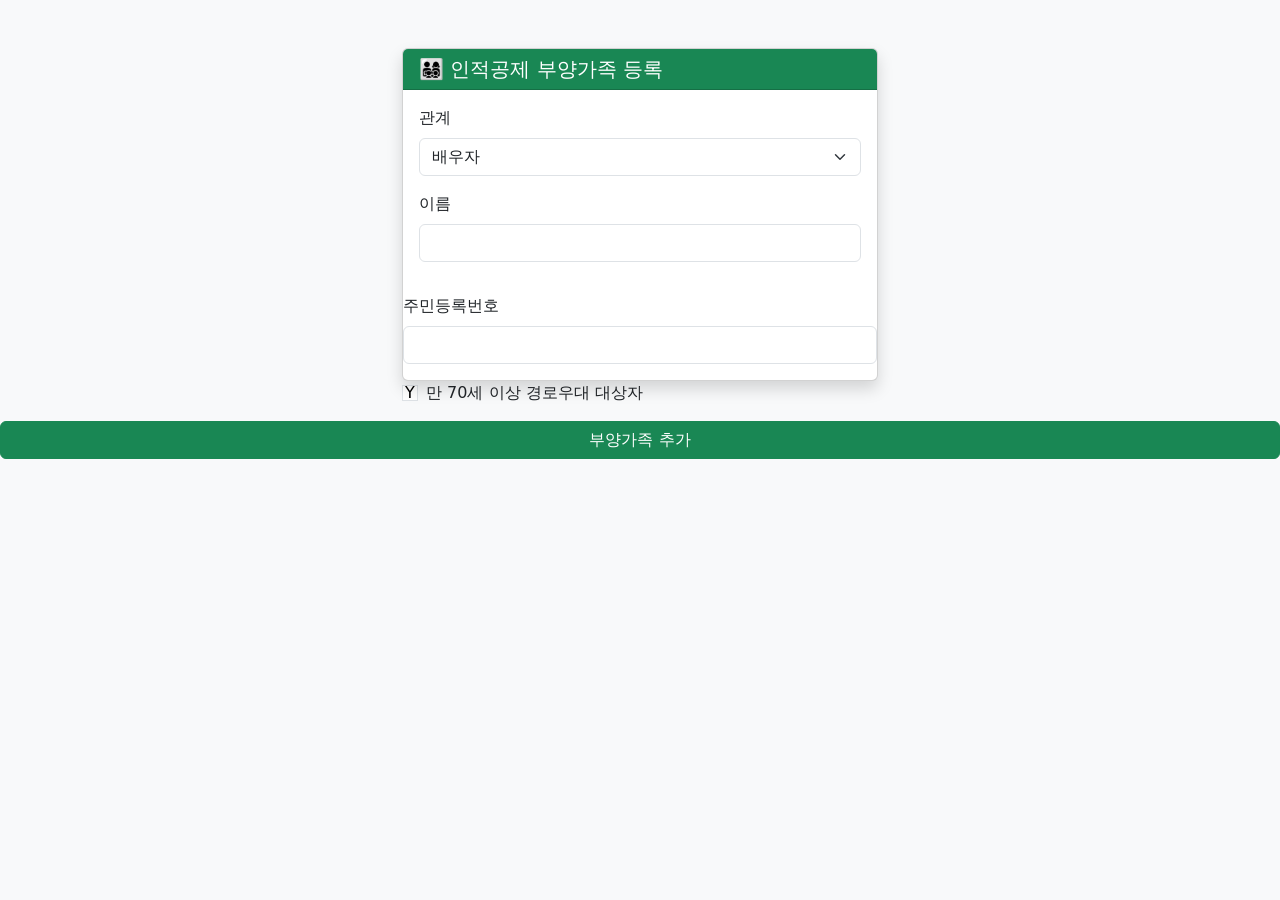
<file: src/main/resources/static/dependent-register.html>
<!DOCTYPE html>
<html lang="ko">
<head>
  <meta charset="UTF-8">
  <meta name="viewport" content="width=device-width, initial-scale=1.0">
  <title>연말정산 - 부양가족 등록</title>
  <link href="https://cdn.jsdelivr.net/npm/bootstrap@5.3.0/dist/css/bootstrap.min.css" rel="stylesheet">
  <script src="https://code.jquery.com/jquery-3.6.0.min.js"></script>
</head>
<body class="bg-light">
  <div class="container mt-5" style="max-width: 500px;">
    <div class="card shadow">
      <div class="card-header bg-success text-white">
        <h5 class="mb-0">👨‍👩‍👧‍👦 인적공제 부양가족 등록</h5>
      </div>
      <div class="card-body">
        <form id="dependentForm">
          <div class="mb-3">
            <label class="form-label">관계</label>
            <select id="relation" class="form-select">
              <option value="배우자">배우자</option>
              <option value="직계비속(자녀)">직계비속(자녀)</option>
              <option value="직계존속(부모)">직계존속(부모)</option>
            </select>
          </div>
          <div class="mb-3">
            <label class="form-label">이름</label>
            <input type="text" id="name" class="form-control" required>
          </div>
          </div>
          <div class="mb-3">
            <label class="form-label">주민등록번호</label>
            <input type="text" id="identityNo" class="form-control" required>
          </div>
          </div>
          <div class="mb-3 form-check">
            <input type="text" id="isPathfinder" class="form-check-input" value="Y">
            <label class="form-check-label">만 70세 이상 경로우대 대상자</label>
          </div>
          </div>
          
          <input type="hidden" id="jobId" value="1234">
          <button type="button" id="btnSubmit" class="btn btn-success w-100">부양가족 추가</button>
        </form>
      </div>
    </div>
  </div>
  <script>
    $(document).ready(function() {
      $('#btnSubmit').click(function() {
        let isChecked = $("#isPathfinder").is(":checked") ? "Y" : "N";

        $.ajax({
          url: '/api/dependent/add',
          type: 'POST',
          data: {
            jobId: $("#jobId").val(),
            relation: $("#relation").val(),
            name: $("#name").val(),
            identityNo: $("#identityNo").val(),
            isPathfinder: isChecked
          },
          success: function(res) {
            alert(res);
            $("#dependentForm")[0].reset();
          },
          error: function() {
            alert("등록 실패");
          }
        })
      })
    })
  </script>
</body>
</html>
</file>
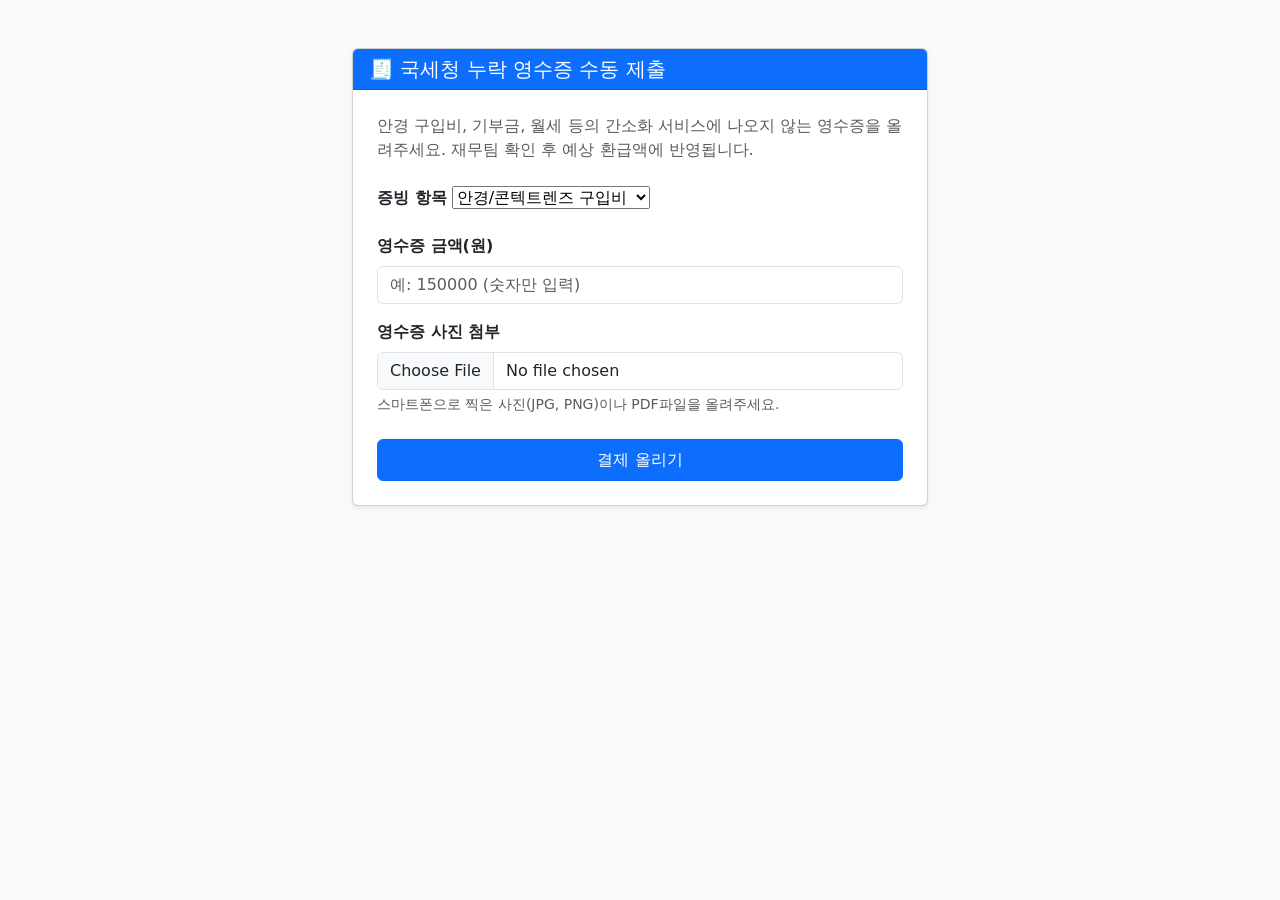
<file: src/main/resources/static/evidence-upload.html>
<!DOCTYPE html>
<html lang="ko">
<head>
  <meta charset="UTF-8">
  <meta name="viewport" content="width=device-width, initial-scale=1.0">
  <title>사내 연말정산 - 수동 영수증 업로드</title>
  <link href="https://cdn.jsdelivr.net/npm/bootstrap@5.3.0/dist/css/bootstrap.min.css" rel="stylesheet">
  <script src="https://code.jquery.com/jquery-3.6.0.min.js"></script>
</head>
<body class="bg-light">
  <div class="container mt-5" style="max-width: 600px;">
    <div class="card shadow-sm">
      <div class="card-header bg-primary text-white">
        <h5 class="card-title mb-0">🧾 국세청 누락 영수증 수동 제출</h5>
      </div>
      <div class="card-body p-4">
        <p class="text-muted mb-4">안경 구입비, 기부금, 월세 등의 간소화 서비스에 나오지 않는 영수증을 올려주세요. 재무팀 확인 후 예상 환급액에 반영됩니다.</p>

        <form id="evidenceForm">
          <div class="mb-3">
            <label for="category" class="form-label fw-bold">증빙 항목</label>
            <select id="category" class="form-selet">
              <option value="안경비">안경/콘텍트렌즈 구입비</option>
              <option value="기부금">기부금 영수증</option>
              <option value="월세">월세 납입 증명서</option>
              <option value="교복비">중/고등학생 교복 구입비</option>
            </select>
          </div>

          <div class="mb-3">
            <label for="amount" class="form-label fw-bold">영수증 금액(원)</label>
            <input type="number" id="amount" class="form-control" placeholder="예: 150000 (숫자만 입력)" required>
          </div>

          <div class="mb-4">
            <label for="receiptImage" class="form-label fw-bold">영수증 사진 첨부</label>
            <input type="file" id="receiptImage" class="form-control" accept="image/*, .pdf" required>
            <div class="form-text">스마트폰으로 찍은 사진(JPG, PNG)이나 PDF파일을 올려주세요.</div>
          </div>

          <input type="hidden" id="empNo" value="EMP_2026_001">
          <input type="hidden" id="jobId" value="1234">

          <button type="button" id="btnSubmitEvidence" class="btn btn-primary w-100 py-2">
            결제 올리기
          </button>
        </form>
      </div>
    </div>
  </div>
  
  <script>
    $(document).ready(function() {
      $("#btnSubmitEvidence").click(function() {
        // 1. 유효성 검사(빈칸 확인)
        if(!$("#amount").val() || !$("#receiptImage").val()) {
          alert("금액과 영수증 사진을 모두 첨부해주세요.");
          return;
        }
        // 2. 폼 데이터 포장(파일 업로드를 위한 FormData 객체 사용)
        let formData = new FormData();
        formData.append("jobId", $("#jobId").val());
        formData.append("category", $("#category").val());
        formData.append("amount", $("#amount").val());
        formData.append("file", $("#receiptImage")[0].files[0]);      // 파일 자체를 저장
        
        // 3. 버튼 비활성화(중복 클릭 방지)
        let $btn = $(this);
        let originalBtnText = $btn.text();
        $btn.prop("disabled", true).text("업로드 중...");

        // 4. Ajax 비동기 통신으로 Spring boot 서버에 데이터 전송
        $.ajax({
          url : "/api/evidence/upload",
          type : "POST",
          data : formData,
          processData : false,      //JQuery 가 데이터를 문자열로 바꾸지 않도록 설정(파일 전송 필수)
          contentType : false,       //브라우저가 알아서 multipart/form-data로 설정하도록 false 지정(파일 전송 필수)

          success: function(response) {
            //서버에서 성공 응답이 왔을 때
            alert("성공적으로 결재가 올라갔습니다!\n상태: " + response);
            $("#evidenceForm")[0].reset();    // 입력 폼 초기화(비워주기)
          },
          error: function(xhr, status, error) {
            //서버에서 에러가 났을 때
            alert("업로드 중 오류가 발생했습니다. 서버 로그를 확인해주세요.")
            console.error("Error: " + error);
          },

          complete: function() {
            //성공하든 실패하든 마지막에 버튼을 원래대로 복구
            $btn.prop("disabled", false).text(originalBtnText);
          }
        });
      });
    });
  </script>
</body>
</html>
</file>
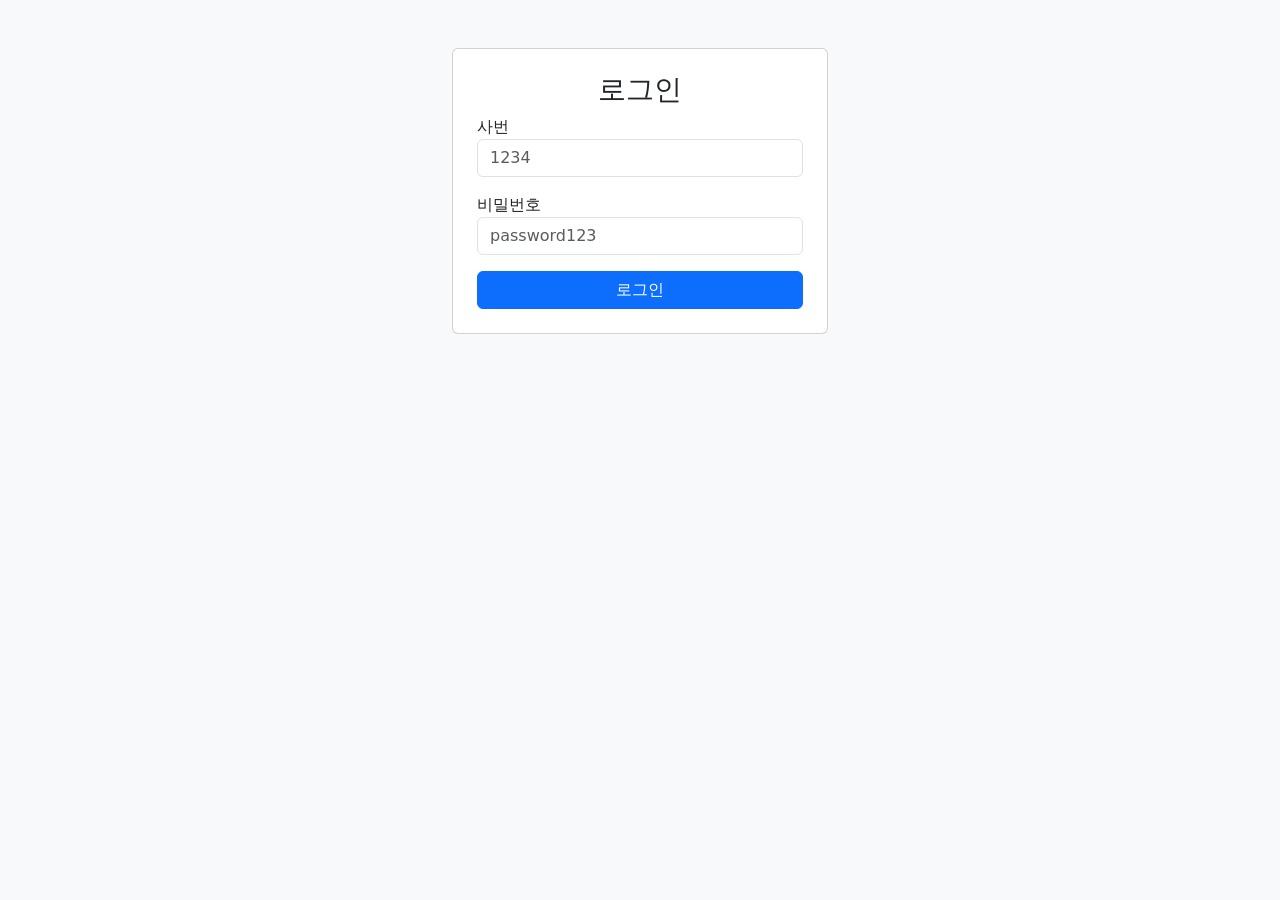
<file: src/main/resources/static/login.html>
<!DOCTYPE html>
<html lang="ko">
<head>
  <meta charset="UTF-8">
  <meta name="viewport" content="width=device-width, initial-scale=1.0">
  <link href="https://cdn.jsdelivr.net/npm/bootstrap@5.3.0/dist/css/bootstrap.min.css" rel="stylesheet">
  <title>사내 연말정산 시스템 - 로그인</title>
</head>
<body class="bg-light">
<div class="container mt-5" style="max-width: 400px;">
  <div class="card p-4">
    <h3 class="text-center">로그인</h3>
    <div class="mb-3">
      <label>사번</label>
      <input type="text" id="jobId" class="form-control" placeholder="1234">
    </div>
    <div class="mb-3">
      <label>비밀번호</label>
      <input type="password" id="password" class="form-control" placeholder="password123">
    </div>
    <button onclick="login()" class="btn btn-primary w-100">로그인</button>
  </div>
</div>

<script src="https://code.jquery.com/jquery-3.6.0.min.js"></script>
<script>
  function login() {
    const loginData = {
      jobId: $('#jobId').val(),
      password: $('#password').val()
    };

    $.ajax({
      url: '/api/login',
      method: 'POST',
      contentType: 'application/json',
      data: JSON.stringify(loginData),
      success: function(response) {
        //서버가 준 토큰을 브라우저 저장소(localStorage)에 저장
        localStorage.setItem("jwtToken", response.token);
        alert("로그인 성공!");
        window.location.href = "/";   // 메인 페이지로 이동
      },
      error: function() {
        alert("로그인 실패: 아이디 또는 비밀번호를 확인하세요.");
      }
    });
  }
</script>
</body>
</html>
</file>
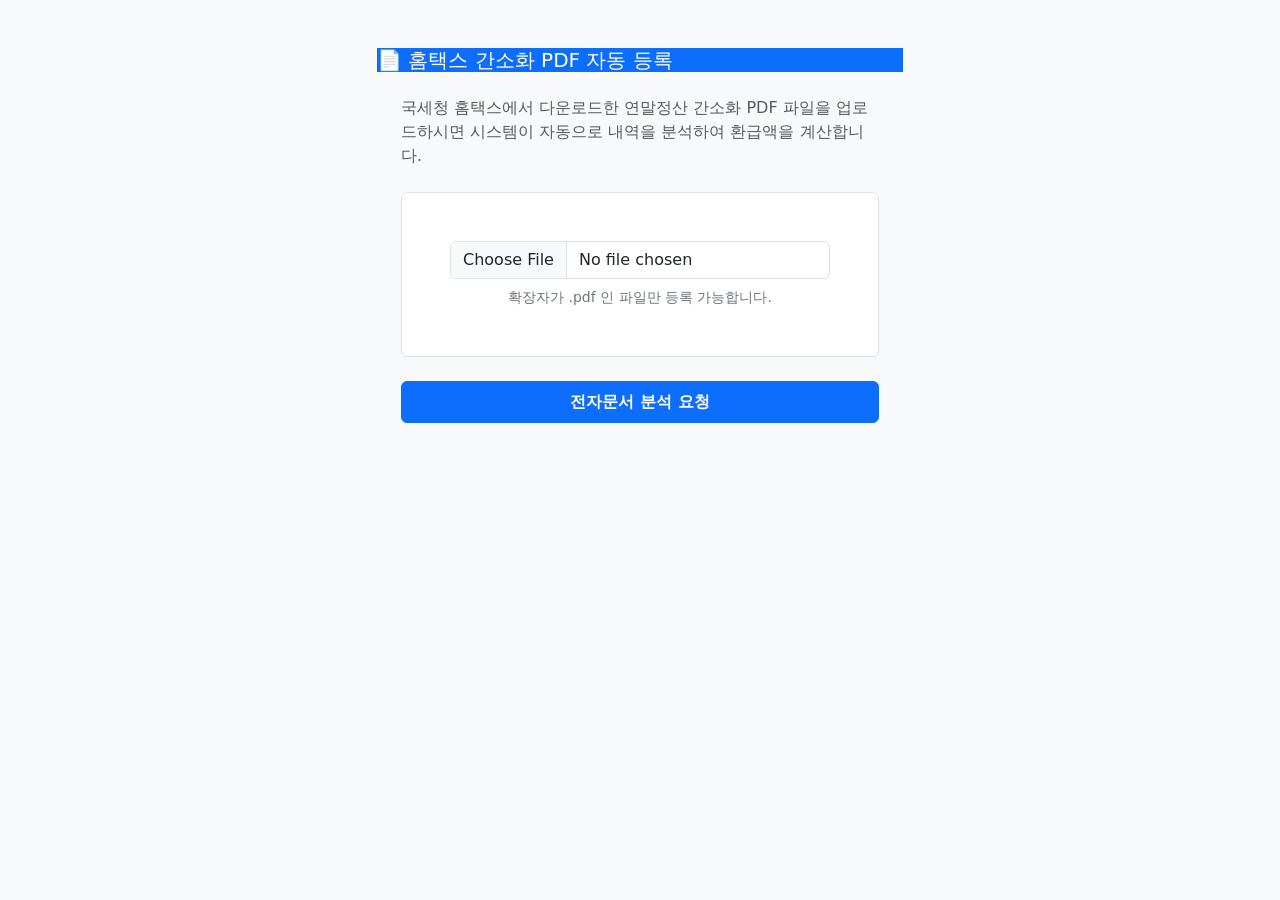
<file: src/main/resources/static/pdf-upload.html>
<!DOCTYPE html>
<html lang="ko">
<head>
    <meta charset="UTF-8">
    <title>연말정산 - 간소화 PDF 제출</title>
    <link href="https://cdn.jsdelivr.net/npm/bootstrap@5.3.0/dist/css/bootstrap.min.css" rel="stylesheet">
    <script src="https://code.jquery.com/jquery-3.6.0.min.js"></script>
</head>
<body class="bg-light">
  <div class="container mt-5" style="max-width: 550px">
    <div class="card-shadow-sm border-primary">
      <div class="card-header bg-primary text-white">
        <h5 class="mb-0">📄 홈택스 간소화 PDF 자동 등록</h5>
      </div>
      <div class="card-body p-4 text-center">
        <p class="text-start text-muted">국세청 홈택스에서 다운로드한 연말정산 간소화 PDF 파일을 업로드하시면 시스템이 자동으로 내역을 분석하여 환급액을 계산합니다.</p>

        <div class="border border-dashed p-5 my-4 bg-white rounded" id="dropZone">
          <input type="file" id="pdfFile" class="form-control" accept=".pdf" required>
          <div class="mt-2 text-secondary small">확장자가 .pdf 인 파일만 등록 가능합니다.</div>
        </div>

        <input type="hidden" id="jobId" value="1234">
        <button type="button" id="btnUploadPdf" class="btn btn-primary w-100 py-2 fw-bold">전자문서 분석 요청</button>
      </div>
    </div>
  </div>
  <script>
  $(document).ready(function() {
      $("#btnUploadPdf").click(function() {
          if(!$("#pdfFile").val()) {
              alert("업로드할 PDF 파일을 선택해 주세요.");
              return;
          }

          let formData = new FormData();
          formData.append("jobId", $("#jobId").val());
          formData.append("file", $("#pdfFile")[0].files[0]);

          $.ajax({
              url: '/api/pdf/upload',
              type: 'POST',
              data: formData,
              processData: false,
              contentType: false,
              success: function(res) {
                  alert(res);
              },
              error: function(xhr) {
                  alert("에러 발생: " + xhr.responseText);
              }
          });
      });
  });
  </script>
</body>
</html>
</file>
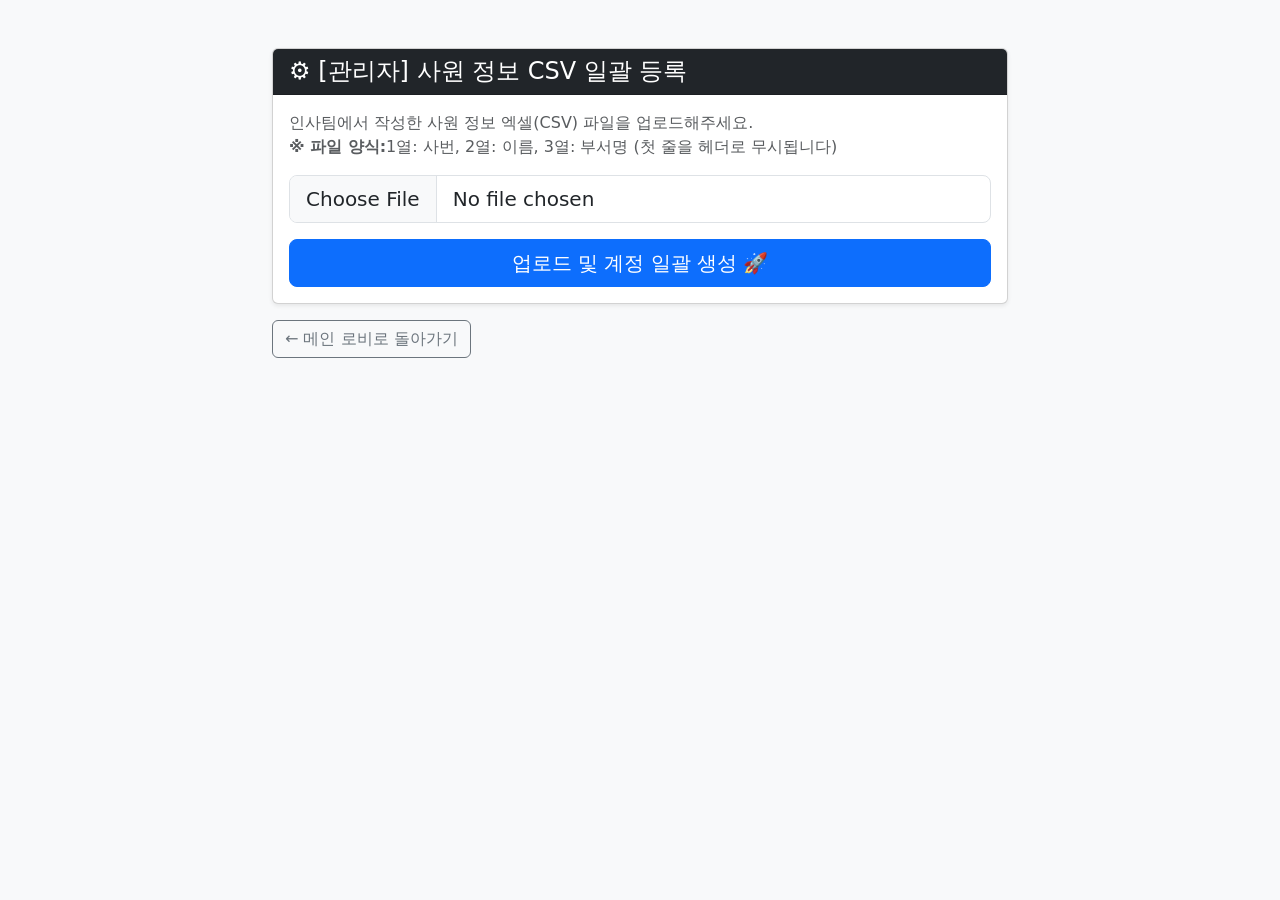
<file: src/main/resources/templates/admin-employee.html>
<!DOCTYPE html>
<html lang="ko">
<head>
  <meta charset="UTF-8">
  <meta name="viewport" content="width=device-width, initial-scale=1.0">
  <title>사원 정보 일괄 등록 (관리자)</title>
  <!-- Bootstrap CSS -->
  <link href="https://cdn.jsdelivr.net/npm/bootstrap@5.3.0/dist/css/bootstrap.min.css" rel="stylesheet">
  <script src="https://code.jquery.com/jquery-3.6.0.min.js"></script>
</head>
<body class="bg-light">

  <div class="container mt-5">
    <div class="row justify-content-center">
      <div class="col-md-8">
        <div class="card shadow-sm">
          <div class="card-header bg-dark text-white">
            <h4 class="mb-0">⚙️ [관리자] 사원 정보 CSV 일괄 등록</h4>
          </div>
          <div class="card-body">
            <p class="text-muted">
              인사팀에서 작성한 사원 정보 엑셀(CSV) 파일을 업로드해주세요.<br>  
              <strong>※ 파일 양식:</strong>1열: 사번, 2열: 이름, 3열: 부서명 (첫 줄을 헤더로 무시됩니다)
            </p>

            <!-- 파일 업로드 폼 -->
            <div class="mb-3">
              <input class="form-control form-control-lg" type="file" id="csvFile" accept=".csv">
            </div>

            <button class="btn btn-primary w-100 btn-lg" onclick="uploadCsv()">
              업로드 및 계정 일괄 생성 🚀
            </button>
          </div>
        </div>

        <div class="mt-3">
          <a href="/" class="btn btn-outline-secondary">&larr; 메인 로비로 돌아가기</a>
        </div>
      </div>
    </div>
  </div>

  <!-- script -->
  <script>
    function uploadCsv() {
      // 1. 선택된 파일 가져오기
      let fileInput = document.getElementById('csvFile');
      let file = fileInput.files[0];

      if(!file) {
        alert("CSV 파일을 먼저 선택해주세요.");
        return;
      }

      // 2. 파일을 전송하기 위해 FormData 객체에 담기 (Ajax로 파일을 보낼 때 필수!)
      let formData = new FormData();
      formData.append("file", file);        // 컨트롤러의 @RequestParam("file")과 이름이 같아야 함

      // 3. 로컬 스토리지에서 JWT 꺼내기
      let token = localStorage.getItem('jwtToken');

      // 4. Ajax 통신으로 백엔드 API 요청
      $.ajax({
        url: "/api/admin/employees/upload",
        type: "POST",
        data: formData,
        processData: false,                           // JQuery가 데이터를 문자열로 변환하지 않도록 설정 (파일 전송 시 필수)
        contentType: false,                           // JQuery가 기본 Content-Type을 설정하지 않도록 방지 (파일 전송 시 필수)
        beforeSend: function(xhr) {
          // 관리자 API이므로 JWT 토큰을 반드시 헤더에 넣어서 신분 인증
          if(token) {
            xhr.setRequestHeader('Authorization', 'Bearer ' + token);
          }
        },
        success: function(response) {
          //백엔드 컨트롤러가 보낸 성공 메세지 출력
          alert("✅ 성공: " + response);
          fileInput.value = " ";   //파일 입력창 초기화
        },
        error: function(xhr) {
          if(xhr.status == 403) {
            alert("🚨 권한이 없습니다. (관리자만 접근 가능)");
          } else {
            alert("❌ 업로드 실패: " + xhr.responseText);
          }
        }
      });

    }
  </script>
</body>
</html>
</file>
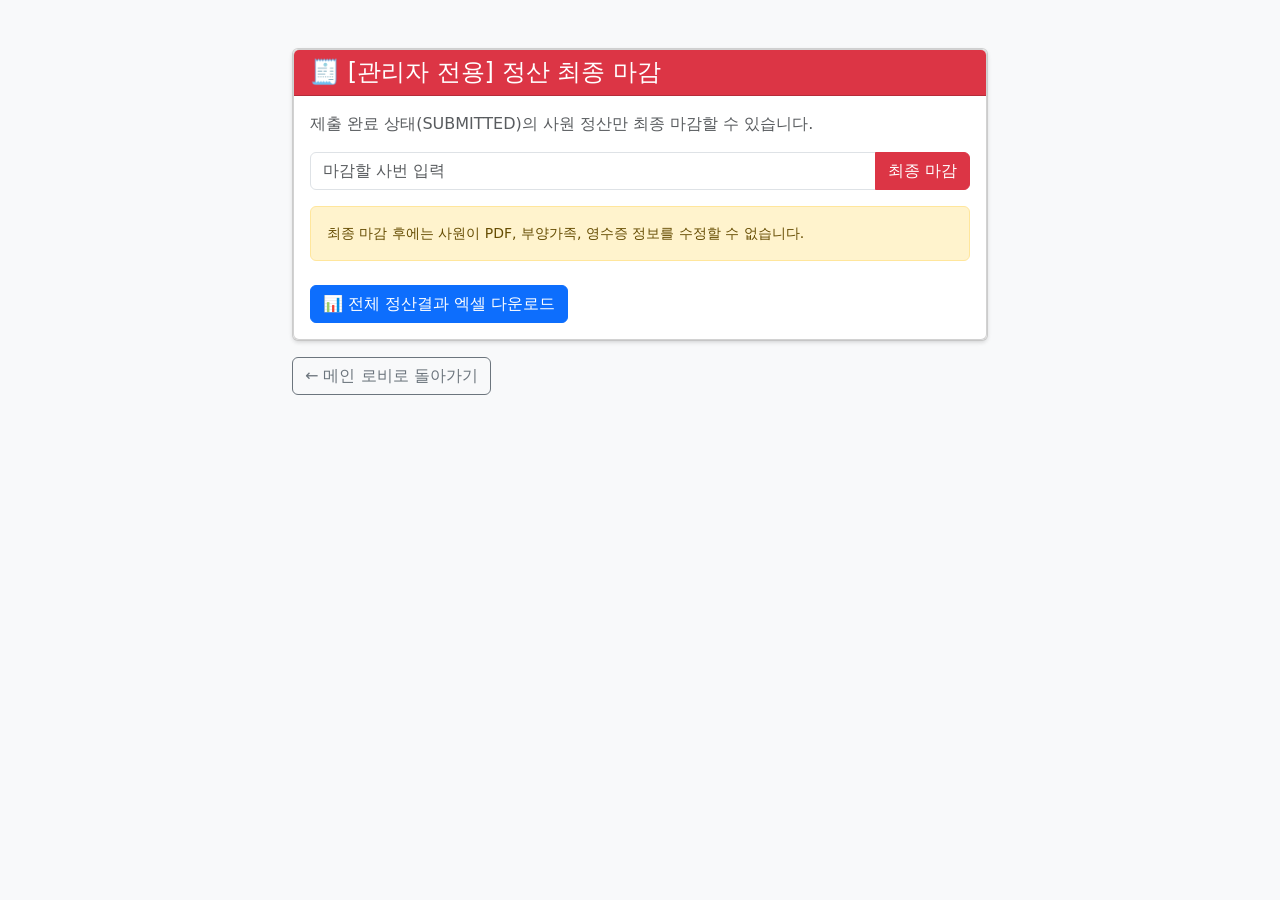
<file: src/main/resources/templates/admin-tax.html>
<!DOCTYPE html>
<html lang="ko">
<head>
  <meta charset="UTF-8">
  <meta name="viewport" content="width=device-width, initial-scale=1.0">
  <title>정산 최종 마감</title>
  <link href="https://cdn.jsdelivr.net/npm/bootstrap@5.3.0/dist/css/bootstrap.min.css" rel="stylesheet">
  <script src="https://code.jquery.com/jquery-3.6.0.min.js"></script>
</head>
<body class="bg-light">
  <div class="container mt-5" style="max-width: 720px;">
    <div class="card shadow-sm">
      <div class="card shadow-sm">
        <div class="card-header bg-danger text-white">
          <h4 class="mb-0">🧾 [관리자 전용] 정산 최종 마감</h4>
        </div>

        <div class="card-body">
          <p class="text-muted">
            제출 완료 상태(SUBMITTED)의 사원 정산만 최종 마감할 수 있습니다.
          </p>

          <div class="input-group mb-3">
            <input type="text" id="jobId" class="form-control" placeholder="마감할 사번 입력">
            <button class="btn btn-danger" onclick="finalizeTax()">최종 마감</button>
          </div>

          <div class="alert alert-warning small mb-0">
            최종 마감 후에는 사원이 PDF, 부양가족, 영수증 정보를 수정할 수 없습니다.
          </div>
          <div class="mt-4">
            <button class="btn btn-primary" onclick="downloadExcel()">📊 전체 정산결과 엑셀 다운로드</button>
          </div>
        </div>
      </div>

    </div>
    <div class="mt-3">
      <a href="/" class="btn btn-outline-secondary">← 메인 로비로 돌아가기</a>
    </div>
  </div>

  <script>
    function downloadExcel() {
      const token = localStorage.getItem('jwtToken');

      if(!token) {
        alert("로그인 후 다시 시도해주세요.");
        return;
      }
      
      $.ajax({
        url: '/api/admin/export/excel',
        type: 'GET',
        headers: {
          "Authorization": "Bearer " + token
        },
        xhrFields: {
          responseType: 'blob'                // 엑셀 파일 바이너리를 받음
        },
        success: function(blob) {
          const url = window.URL.createObjectURL(blob);
          const a = document.createElement('a');
          a.href = url;
          a.download = 'tax_result_2024.xlsx';
          document.body.appendChild(a);
          a.click();
          a.remove();
          window.URL.revokeObjectURL(url);
        },
        error: function(xhr) {
          console.error("엑셀 다운로드 실패: " + xhr.status);
        }
      });
    }

    function finalizeTax() {
      const jobId = $("#jobId").val().trim();

      if(!jobId) {
        alert("사번을 입력해주세요.");
        return;
      }

      if(!confirm(jobId + " 사원의 연말정산을 최종 마감하시겠습니까?")) {
        return;
      }

      $.ajax({
        url: "/api/tax/admin/finalize/" + jobId,
        type: "POST",
        headers: {
          "Authorization": "Bearer " + localStorage.getItem("jwtToken")
        },
        success: function(res) {
          alert(res);
          $("#jobId").val("");
        },
        error: function(xhr) {
          alert("최종 마감 실패: " + xhr.res);
        } 
      });
    }
  </script>
</body>
</html>
</file>
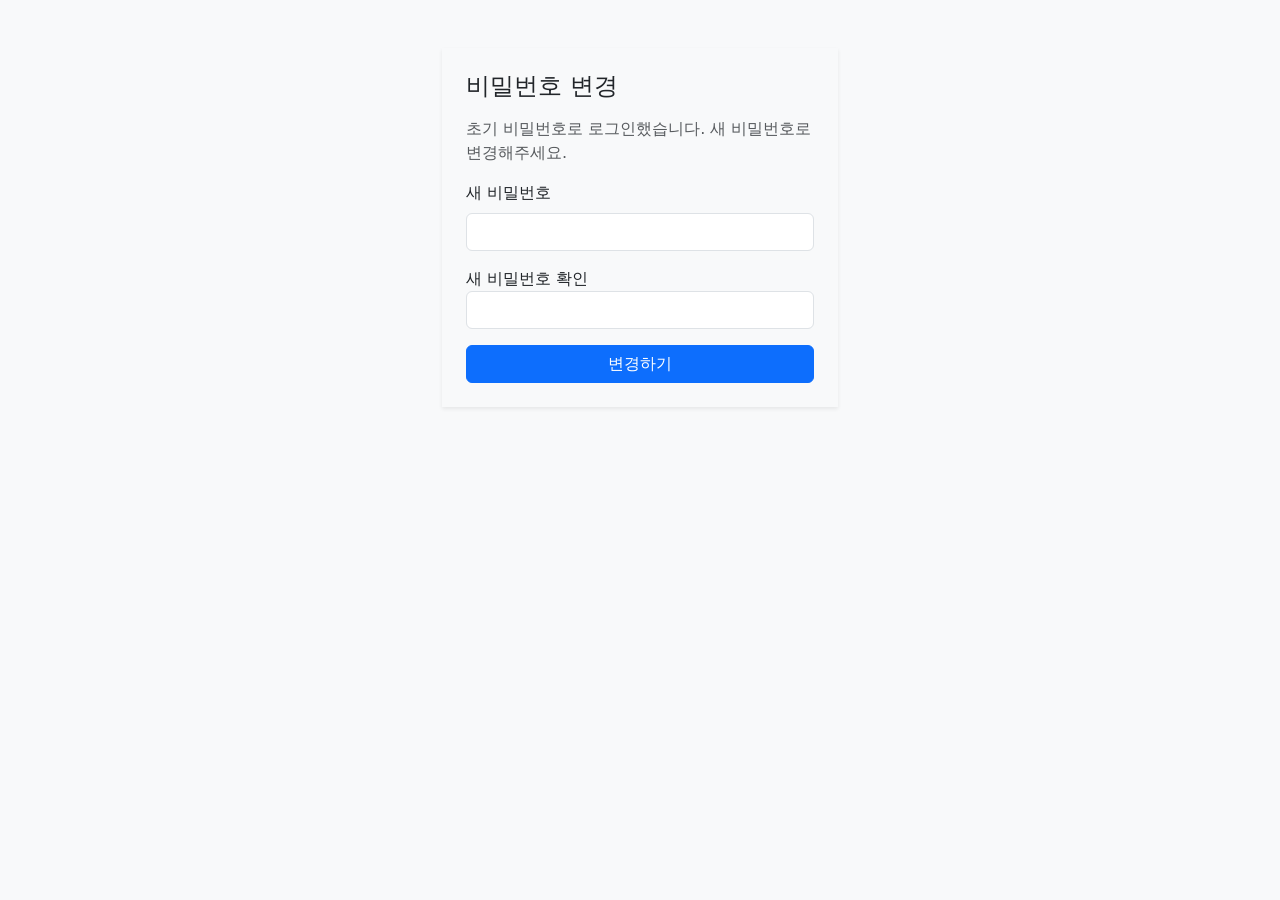
<file: src/main/resources/templates/change-password.html>
<!DOCTYPE html>
<html lang="ko">
<head>
  <meta charset="UTF-8">
  <meta name="viewport" content="width=device-width, initial-scale=1.0">
  <title>비밀번호 변경</title>
  <link href="https://cdn.jsdelivr.net/npm/bootstrap@5.3.0/dist/css/bootstrap.min.css" rel="stylesheet">
  <script src="https://code.jquery.com/jquery-3.6.0.min.js"></script>
</head>
<body class="bg-light">
  <div class="container mt-5" style="max-width: 420px;">
    <div class="car p-4 shadow-sm">
      <h4 class="mb-3">비밀번호 변경</h4>
      <p class="text-muted">초기 비밀번호로 로그인했습니다. 새 비밀번호로 변경해주세요.</p>

      <div class="mb-3">
        <label class="form-label">새 비밀번호</label>
        <input type="password" id="newPassword" class="form-control">
      </div>

      <div class="mb-3">
        <label class="form-lable">새 비밀번호 확인</label>
        <input type="password" id="confirmPassword" class="form-control">
      </div>

      <button type="button" class="btn btn-primary w-100" onclick="changePassword()">변경하기</button>
    </div>
  </div>
  <script>
    function changePassword() {
      const newPassword = $('#newPassword').val();
      const confirmPassword = $('#confirmPassword').val();

      if(!newPassword || !confirmPassword) {
        alert("비밀번호를 입력해주세요.");
        return;
      }
      // 새 비번과 새 비번 확인이 일치한지
      if(newPassword !== confirmPassword) {
        alert("비밀번호가 일치하지 않습니다.")
        return;
      }
      // <button type="button">/contentType: "application/json" / data: JSON.stringify({newPassword: newPassword})
      // 이 세개 중에 하나라도 빠지면 Required request body is missing 같은 에러 발생
      // Ajax 
      $.ajax({
        url: "/api/change-password",
        type: "POST",
        contentType: "application/json",
        headers: {
          "Authorization": "Bearer " + localStorage.getItem('jwtToken')
        },
        data: JSON.stringify({
          newPassword: newPassword
        }),
        success: function() {
          alert("비밀번호가 변경되었습니다. 다시 로그인해주세요. ");
          localStorage.getItem('jwtToken');
          window.location.href = "/login";
        },
        error: function(xhr) {
          alert("비밀번호 변경 실패: " + xhr.responseText);
        }
      });
    }
  </script>
</body>
</html>
</file>
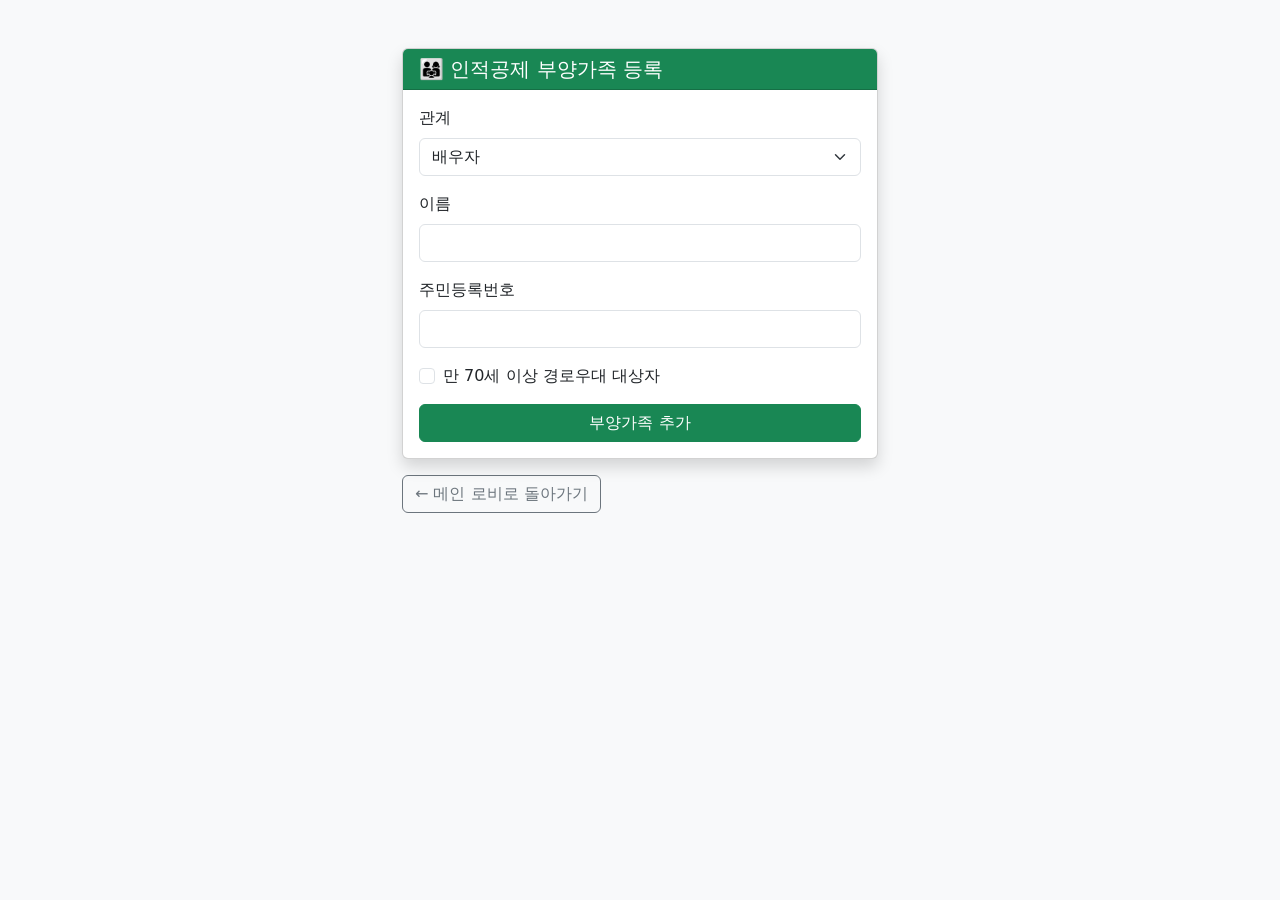
<file: src/main/resources/templates/dependent-register.html>
<!DOCTYPE html>
<html lang="ko">
<head>
  <meta charset="UTF-8">
  <meta name="viewport" content="width=device-width, initial-scale=1.0">
  <title>연말정산 - 부양가족 등록</title>
  <link href="https://cdn.jsdelivr.net/npm/bootstrap@5.3.0/dist/css/bootstrap.min.css" rel="stylesheet">
  <script src="https://code.jquery.com/jquery-3.6.0.min.js"></script>
</head>
<body class="bg-light">
  <div class="container mt-5" style="max-width: 500px;">
    <div class="card shadow">
      <div class="card-header bg-success text-white">
        <h5 class="mb-0">👨‍👩‍👧 인적공제 부양가족 등록</h5>
      </div>
      <div class="card-body">
        <form id="dependentForm">
          <div class="mb-3">
            <label for="relation" class="form-label">관계</label>
            <select id="relation" class="form-select">
              <option value="배우자">배우자</option>
              <option value="직계비속(자녀)">직계비속(자녀)</option>
              <option value="직계존속(부모)">직계존속(부모)</option>
            </select>
          </div>

          <div class="mb-3">
            <label for="name" class="form-label">이름</label>
            <input type="text" id="name" class="form-control" required>
          </div>

          <div class="mb-3">
            <label for="identityNo" class="form-label">주민등록번호</label>
            <input type="text" id="identityNo" class="form-control" required>
          </div>

          <div class="mb-3 form-check">
            <input type="checkbox" id="isPathfinder" class="form-check-input" value="Y">
            <label for="isPathfinder" class="form-check-label">만 70세 이상 경로우대 대상자</label>
          </div>

          <button type="button" id="btnSubmit" class="btn btn-success w-100">부양가족 추가</button>
        </form>
      </div>
    </div>
    <div class="mt-3">
      <a href="/" class="btn btn-outline-secondary">&larr; 메인 로비로 돌아가기</a>
    </div>
  </div>

  <script>
    $(document).ready(function() {
      $('#btnSubmit').click(function() {
        const $btn = $('#btnSubmit');
        $btn.prop("disabled", true);

        let isChecked = $("#isPathfinder").is(":checked") ? "Y" : "N";

        $.ajax({
          url: '/api/dependent/add',
          type: 'POST',
          headers: {
            "Authorization": "Bearer " + localStorage.getItem("jwtToken")
          },
          data: {
            relation: $("#relation").val(),
            name: $("#name").val(),
            identityNo: $("#identityNo").val(),
            isPathfinder: isChecked
          },
          success: function(res) {
            alert(res);
            $("#dependentForm")[0].reset();
            window.location.href = "/";
          },
          error: function(xhr) {
            alert("등록 실패 " + xhr.responseText);
          },
          complete: function() {
            $btn.prop("disabled", false);
          }
        });
      });
    });
  </script>
</body>
</html>
</file>
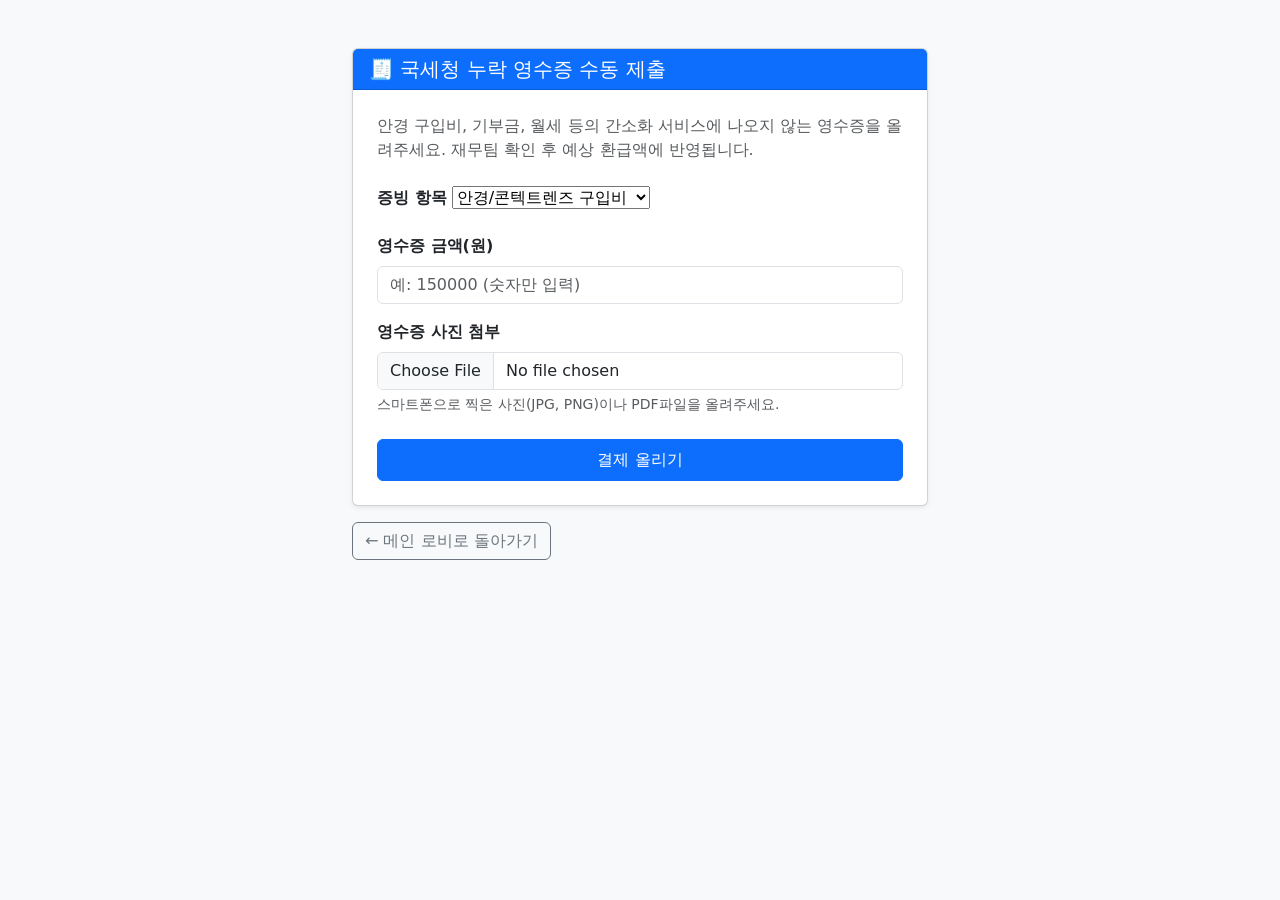
<file: src/main/resources/templates/evidence-upload.html>
<!DOCTYPE html>
<html lang="ko">
<head>
  <meta charset="UTF-8">
  <meta name="viewport" content="width=device-width, initial-scale=1.0">
  <title>사내 연말정산 - 수동 영수증 업로드</title>
  <link href="https://cdn.jsdelivr.net/npm/bootstrap@5.3.0/dist/css/bootstrap.min.css" rel="stylesheet">
  <script src="https://code.jquery.com/jquery-3.6.0.min.js"></script>
</head>
<body class="bg-light">
  <div class="container mt-5" style="max-width: 600px;">
    <div class="card shadow-sm">
      <div class="card-header bg-primary text-white">
        <h5 class="card-title mb-0">🧾 국세청 누락 영수증 수동 제출</h5>
      </div>
      <div class="card-body p-4">
        <p class="text-muted mb-4">안경 구입비, 기부금, 월세 등의 간소화 서비스에 나오지 않는 영수증을 올려주세요. 재무팀 확인 후 예상 환급액에 반영됩니다.</p>

        <form id="evidenceForm">
          <div class="mb-3">
            <label for="category" class="form-label fw-bold">증빙 항목</label>
            <select id="category" class="form-selet">
              <option value="안경비">안경/콘텍트렌즈 구입비</option>
              <option value="기부금">기부금 영수증</option>
              <option value="월세">월세 납입 증명서</option>
              <option value="교복비">중/고등학생 교복 구입비</option>
            </select>
          </div>

          <div class="mb-3">
            <label for="amount" class="form-label fw-bold">영수증 금액(원)</label>
            <input type="number" id="amount" class="form-control" placeholder="예: 150000 (숫자만 입력)" required>
          </div>

          <div class="mb-4">
            <label for="receiptImage" class="form-label fw-bold">영수증 사진 첨부</label>
            <input type="file" id="receiptImage" class="form-control" accept="image/*, .pdf" required>
            <div class="form-text">스마트폰으로 찍은 사진(JPG, PNG)이나 PDF파일을 올려주세요.</div>
          </div>

          <input type="hidden" id="empNo" value="EMP_2026_001">
          <input type="hidden" id="jobId" value="1234">

          <button type="button" id="btnSubmitEvidence" class="btn btn-primary w-100 py-2">
            결제 올리기
          </button>
        </form>
      </div>
    </div>
    <div class="mt-3">
      <a href="/" class="btn btn-outline-secondary">&larr; 메인 로비로 돌아가기</a>
    </div>
  </div>
  
  <script>
    $(document).ready(function() {
      $("#btnSubmitEvidence").click(function() {
        // 1. 유효성 검사(빈칸 확인)
        if(!$("#amount").val() || !$("#receiptImage").val()) {
          alert("금액과 영수증 사진을 모두 첨부해주세요.");
          return;
        }
        // 2. 폼 데이터 포장(파일 업로드를 위한 FormData 객체 사용)
        let formData = new FormData();
        formData.append("category", $("#category").val());
        formData.append("amount", $("#amount").val());
        formData.append("file", $("#receiptImage")[0].files[0]);      // 파일 자체를 저장
        
        // 3. 버튼 비활성화(중복 클릭 방지)
        let $btn = $(this);
        let originalBtnText = $btn.text();
        $btn.prop("disabled", true).text("업로드 중...");

        // 4. Ajax 비동기 통신으로 Spring boot 서버에 데이터 전송
        $.ajax({
          url : "/api/evidence/upload",
          type : "POST",
          headers: {
            "Authorization": "Bearer " + localStorage.getItem("jwtToken")
          },
          data : formData,
          processData : false,      //JQuery 가 데이터를 문자열로 바꾸지 않도록 설정(파일 전송 필수)
          contentType : false,       //브라우저가 알아서 multipart/form-data로 설정하도록 false 지정(파일 전송 필수)

          success: function(res) {
            //서버에서 성공 응답이 왔을 때
            alert(res);
            window.location.href = "/";
          },
          error: function(xhr) {
            //서버에서 에러가 났을 때
            alert("업로드 실패: " + xhr.res);
          },

          complete: function() {
            //성공하든 실패하든 마지막에 버튼을 원래대로 복구
            $btn.prop("disabled", false).text(originalBtnText);
          }
        });
      });
    });
  </script>
</body>
</html>
</file>
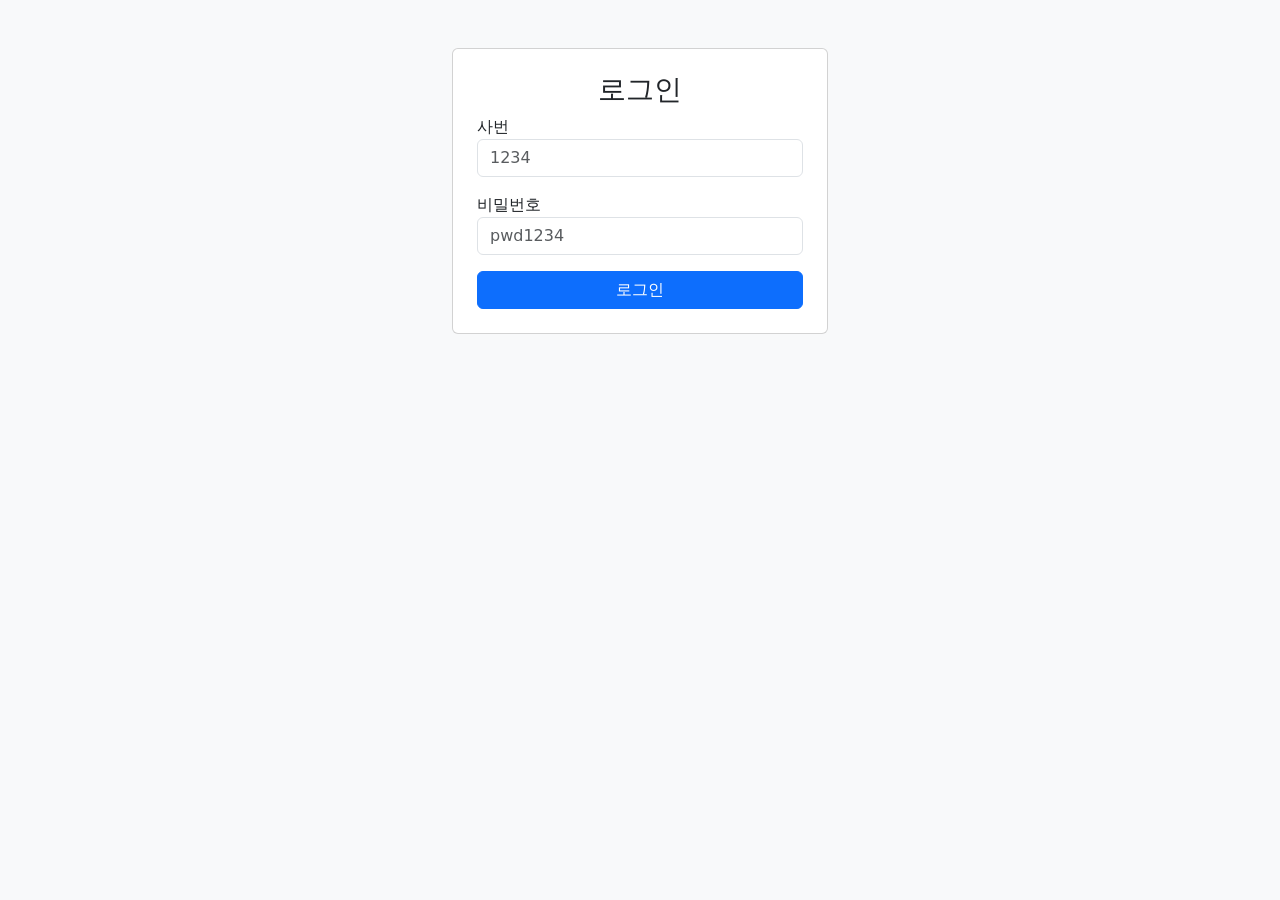
<file: src/main/resources/templates/login.html>
<!DOCTYPE html>
<html lang="ko">
<head>
  <meta charset="UTF-8">
  <meta name="viewport" content="width=device-width, initial-scale=1.0">
  <link href="https://cdn.jsdelivr.net/npm/bootstrap@5.3.0/dist/css/bootstrap.min.css" rel="stylesheet">
  <title>사내 연말정산 시스템 - 로그인</title>
</head>
<body class="bg-light">
<div class="container mt-5" style="max-width: 400px;">
  <div class="card p-4">
    <h3 class="text-center">로그인</h3>
    <div class="mb-3">
      <label>사번</label>
      <input type="text" id="jobId" class="form-control" placeholder="1234">
    </div>
    <div class="mb-3">
      <label>비밀번호</label>
      <input type="password" id="password" class="form-control" placeholder="pwd1234">
    </div>
    <button onclick="login()" class="btn btn-primary w-100">로그인</button>
  </div>
</div>

<script src="https://code.jquery.com/jquery-3.6.0.min.js"></script>
<script>
  function login() {
    const loginData = {
      jobId: $('#jobId').val(),
      password: $('#password').val()
    };

    $.ajax({
      url: '/api/login',
      method: 'POST',
      contentType: 'application/json',
      data: JSON.stringify(loginData),
      success: function(response) {
        //1. 서버가 준 토큰을 브라우저 저장소(localStorage)에 저장
        localStorage.setItem("jwtToken", response.token);
        localStorage.setItem("role", response.role);

        //2. 백엔드에서 보낸 '최초 로그인(비밀번호 변경 필요)' 여부 확인
        if(response.requirePasswordChange === true) {
          alert(response.message);
          window.location.href="/view/change-password";
        } else {
          alert("로그인 성공");
          window.location.href=response.redirectUrl;
        }
      },
      error: function() {
        alert("로그인 실패: 아이디 또는 비밀번호를 확인하세요.");
      }
    });
  }
</script>
</body>
</html>
</file>
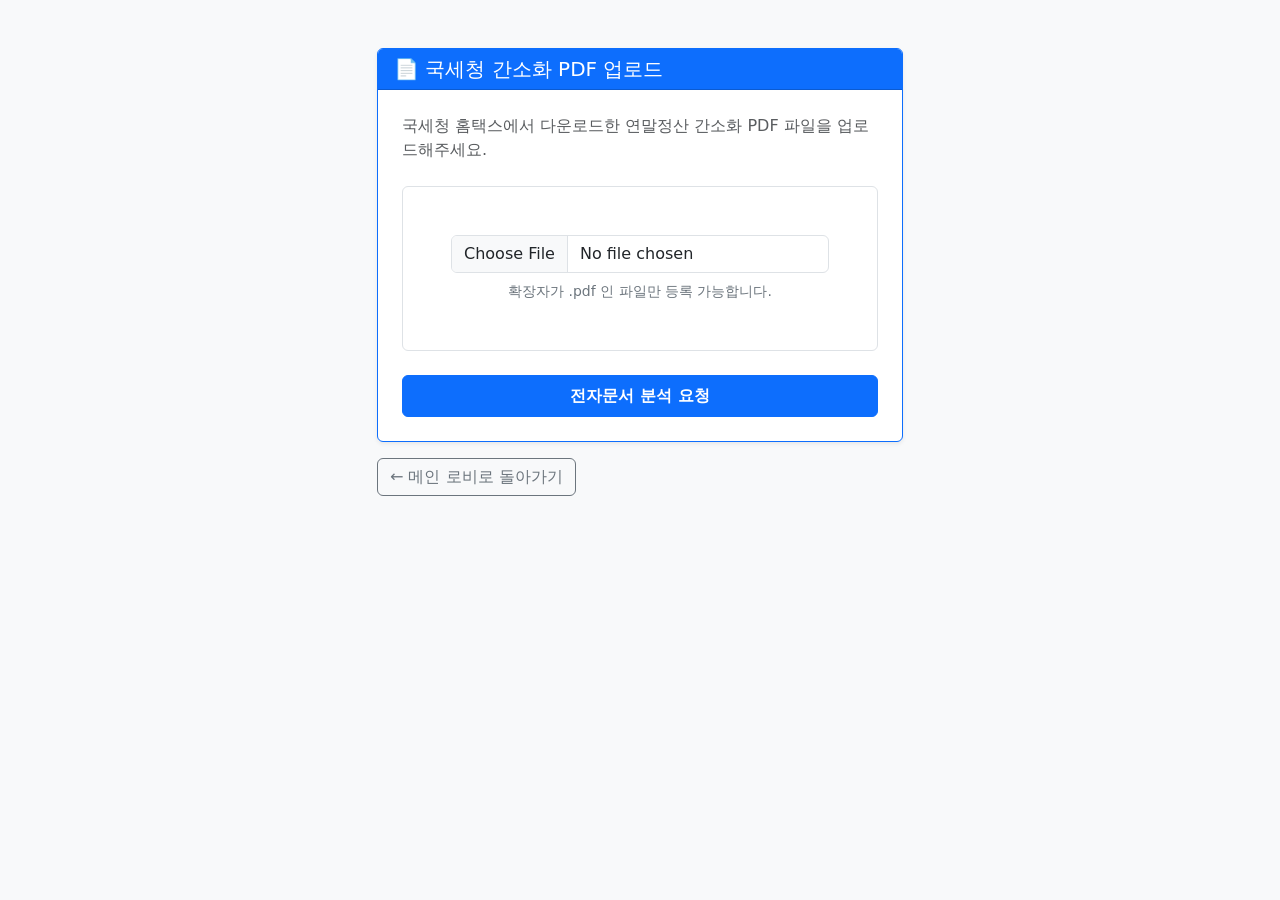
<file: src/main/resources/templates/pdf-upload.html>
<!DOCTYPE html>
<html lang="ko">
<head>
    <meta charset="UTF-8">
    <title>연말정산 - 간소화 PDF 제출</title>
    <link href="https://cdn.jsdelivr.net/npm/bootstrap@5.3.0/dist/css/bootstrap.min.css" rel="stylesheet">
    <script src="https://code.jquery.com/jquery-3.6.0.min.js"></script>
</head>
<body class="bg-light">
  <div class="container mt-5" style="max-width: 550px">
  <div class="card shadow-sm border-primary">
    <div class="card-header bg-primary text-white">
      <h5 class="mb-0">📄 국세청 간소화 PDF 업로드</h5>
    </div>

      <div class="card-body p-4 text-center">
        <p class="text-start text-muted">
          국세청 홈택스에서 다운로드한 연말정산 간소화 PDF 파일을 업로드해주세요.
        </p>

        <div class="border border-dashed p-5 my-4 bg-white rounded" id="dropZone">
          <input type="file" id="pdfFile" class="form-control" accept=".pdf" required>
          <div class="mt-2 text-secondary small">확장자가 .pdf 인 파일만 등록 가능합니다.</div>
        </div>

        <button type="button" id="btnUploadPdf" class="btn btn-primary w-100 py-2 fw-bold">
          전자문서 분석 요청
        </button>
      </div>
    </div>

    <div class="mt-3">
      <a href="/" class="btn btn-outline-secondary">
        ← 메인 로비로 돌아가기
      </a>
    </div>
  </div>
  <script>
  $(document).ready(function() {
      $("#btnUploadPdf").click(function() {
          if(!$("#pdfFile").val()) {
              alert("업로드할 PDF 파일을 선택해 주세요.");
              return;
          }

          let formData = new FormData();
          formData.append("file", $("#pdfFile")[0].files[0]);

          $.ajax({
              url: '/api/pdf/upload',
              type: 'POST',
              headers: {
                "Authorization": "Bearer " + localStorage.getItem("jwtToken")
              },
              data: formData,
              processData: false,
              contentType: false,
              success: function(res) {
                  alert(res);
                  window.location.href = "/";
              },
              error: function(xhr) {
                  alert("PDF 분석 실패: " + xhr.responseText);
              }
          });
      });
  });
  </script>
</body>
</html>
</file>
